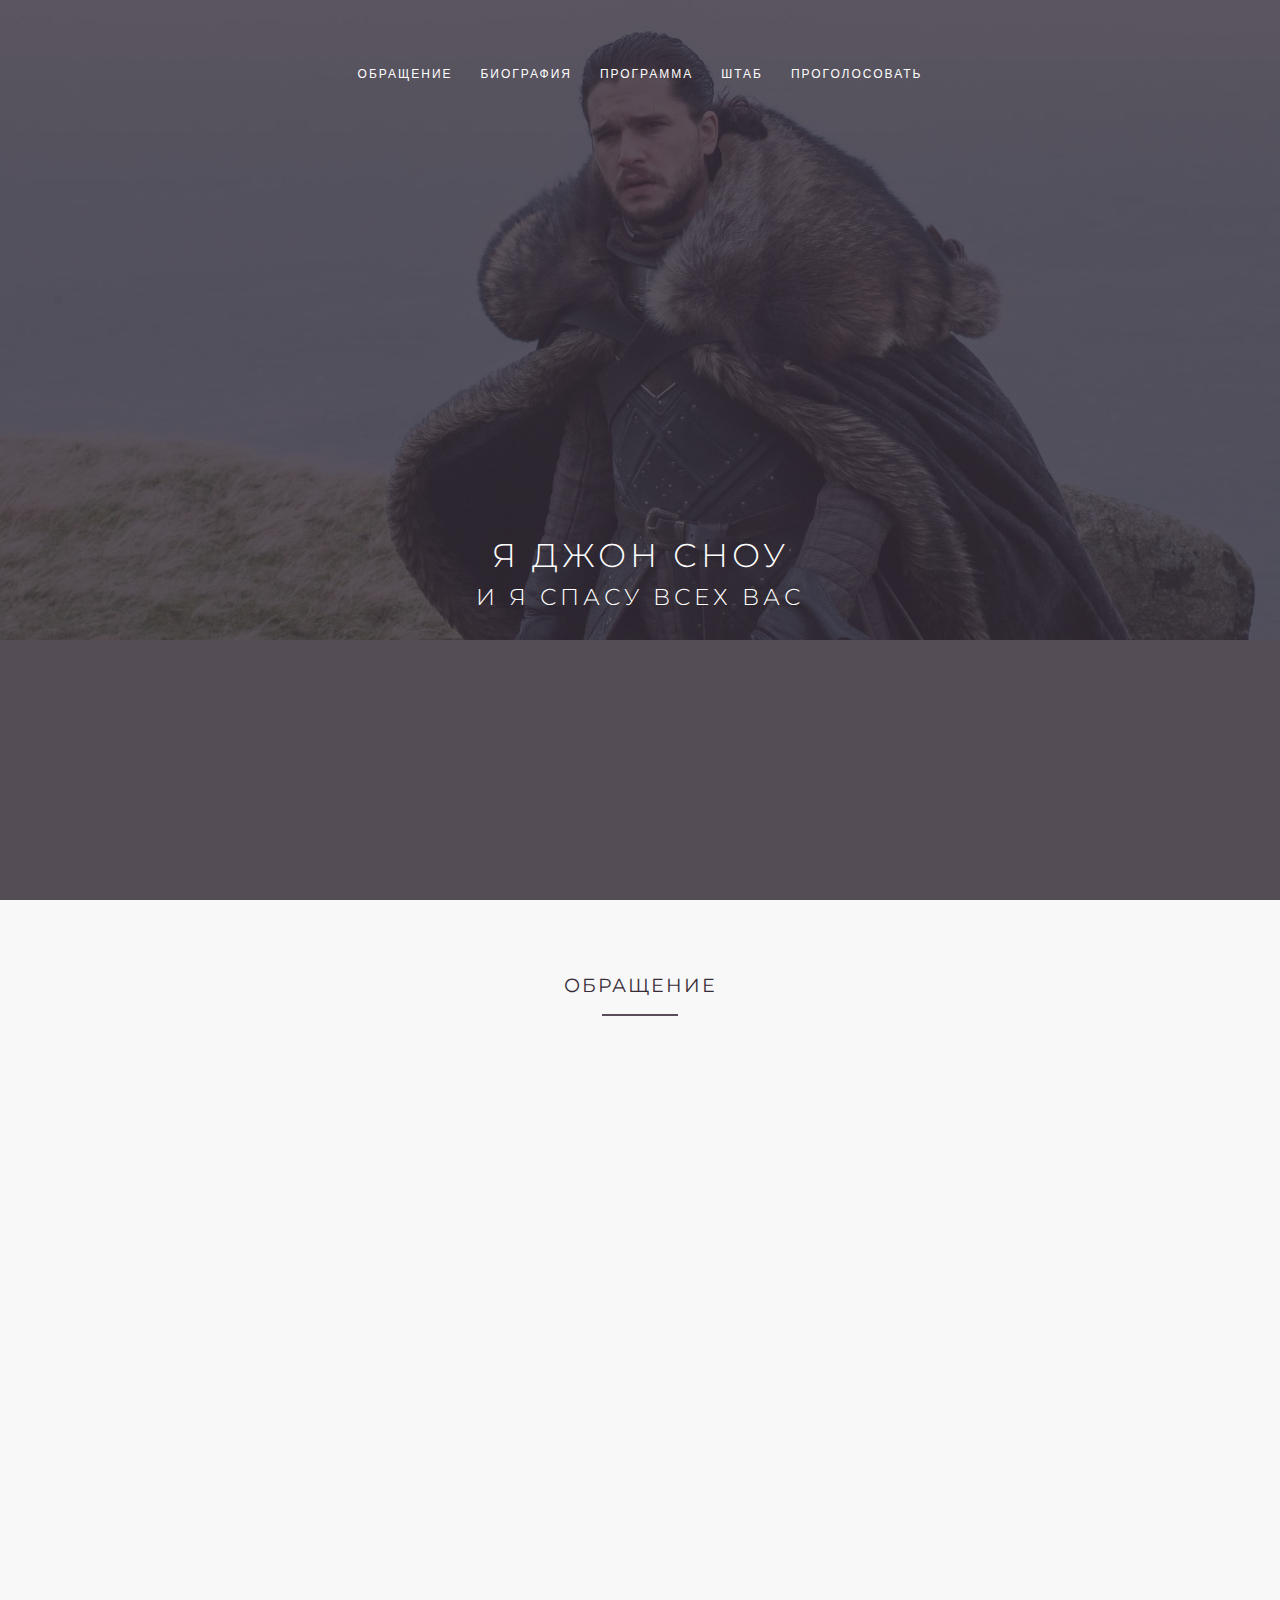
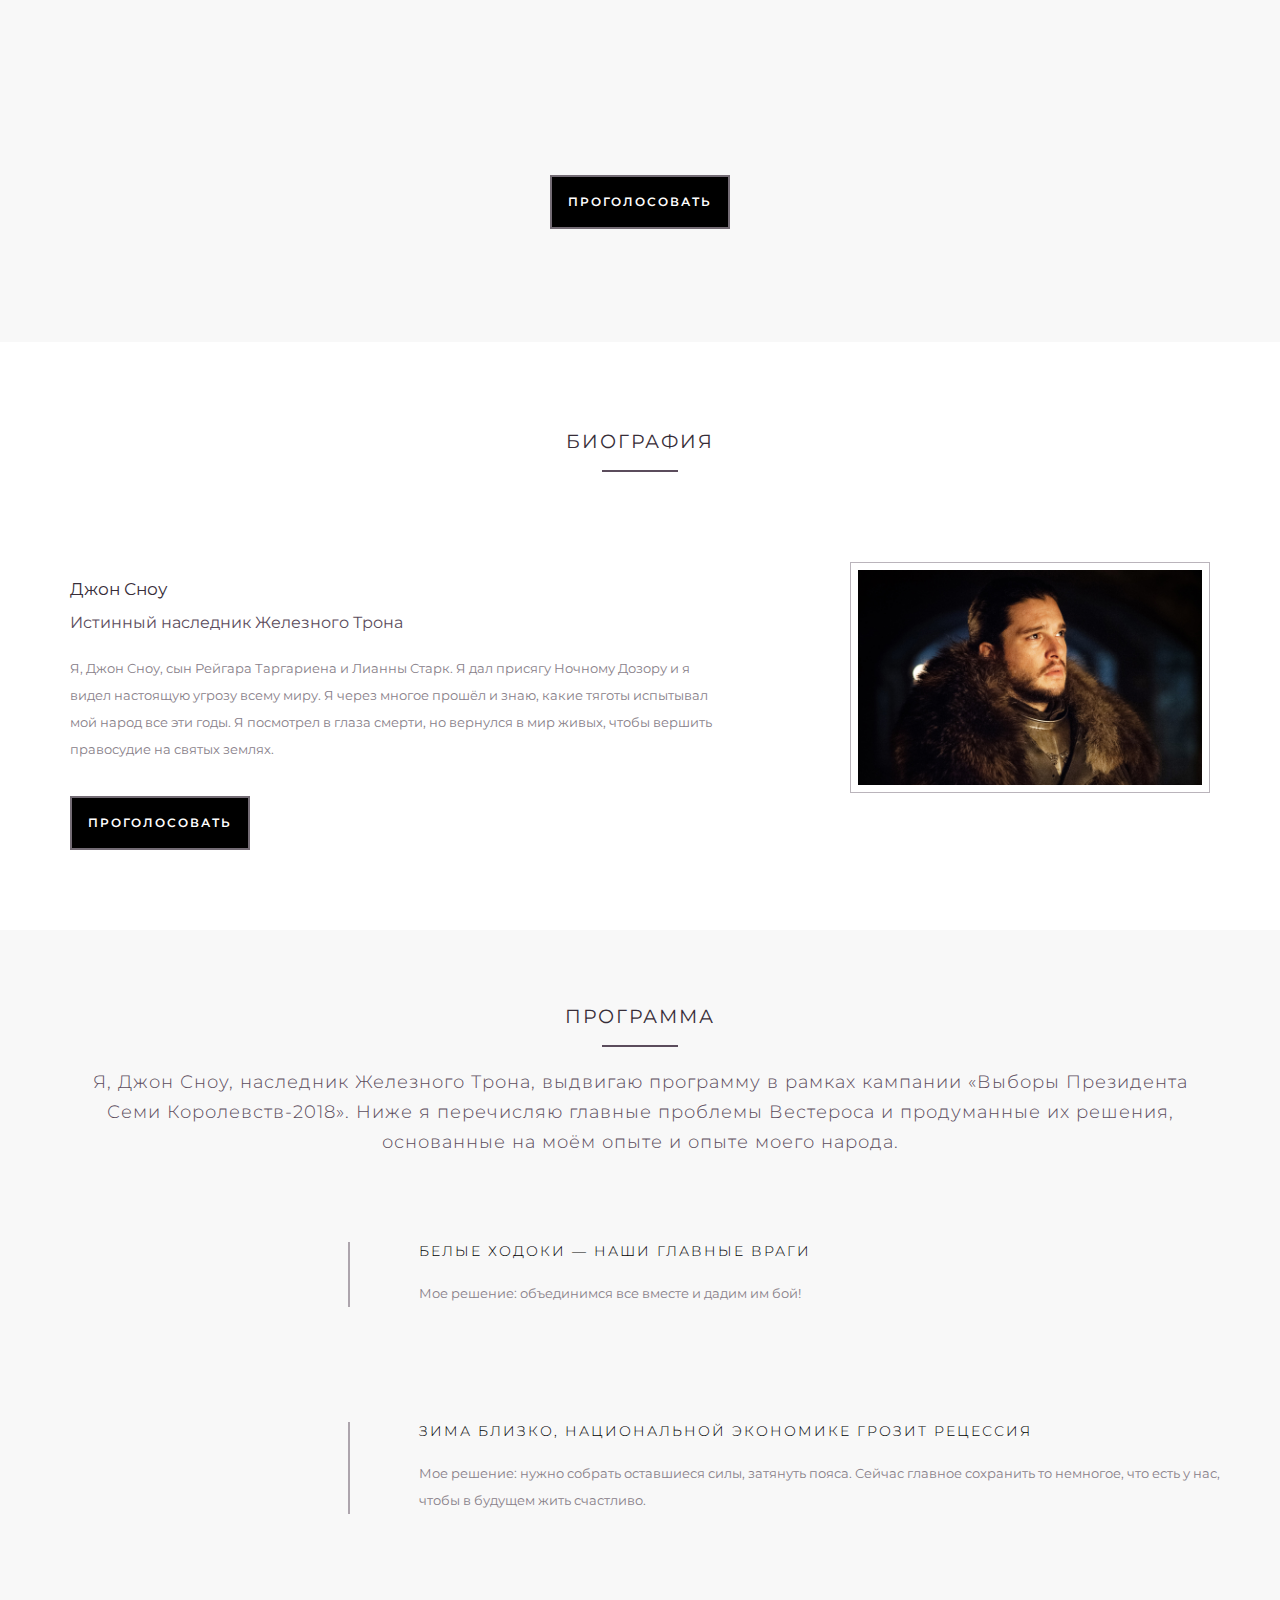
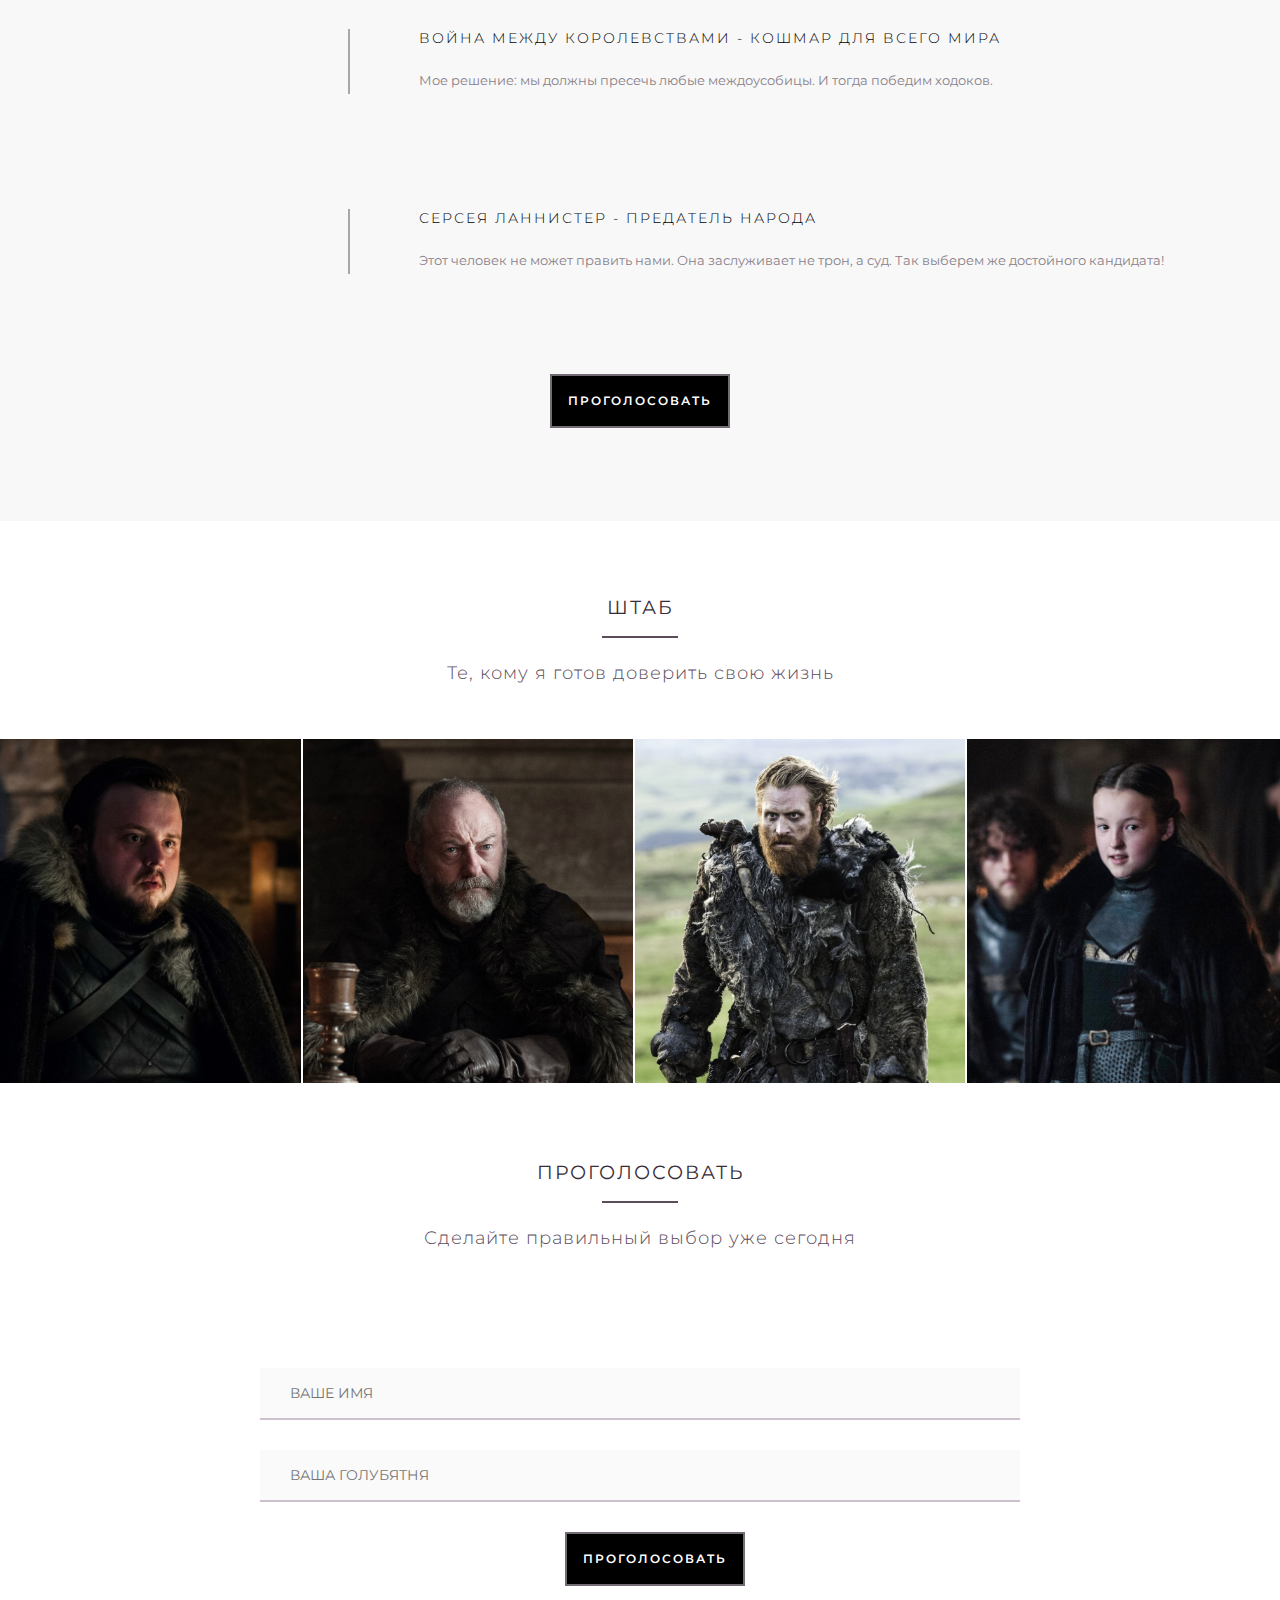
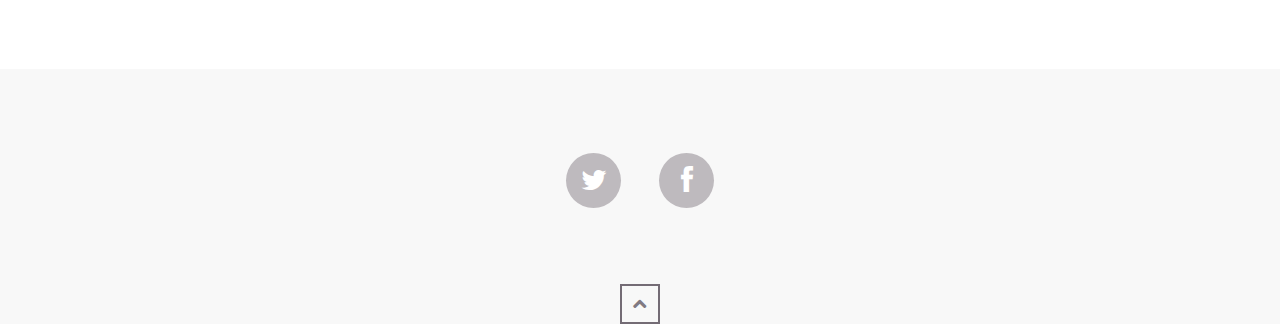
<file: index.html>
<!DOCTYPE html>
<!--[if lt IE 7 ]> <html class="ie ie6 no-js" lang="en"> <![endif]-->
<!--[if IE 7 ]>    <html class="ie ie7 no-js" lang="en"> <![endif]-->
<!--[if IE 8 ]>    <html class="ie ie8 no-js" lang="en"> <![endif]-->
<!--[if IE 9 ]>    <html class="ie ie9 no-js" lang="en"> <![endif]-->
<!--[if gt IE 9]><!--><html class="no-js" lang="en"><!--<![endif]-->
<head>
<meta charset="UTF-8" />
<meta https-equiv="X-UA-Compatible" content="IE=edge,chrome=1">
<!-- Metas Page details-->
<title>Проголосуйте за Джона Сноу!</title>
<meta name="description" content="Истинный наследник Железного трона">
<meta name="author" content="">
<!-- Mobile Specific Metas-->
<meta name="viewport" content="width=device-width, initial-scale=1.0">
<!--main style-->
<link rel="stylesheet" type="text/css" media="screen" href="css/bootstrap.min.css">
<link rel="stylesheet" type="text/css" media="screen" href="css/main.css">
<!--google font style-->
<link href='https://fonts.googleapis.com/css?family=Montserrat:400,700' rel='stylesheet' type='text/css'>
<!--font-family: 'Metrophobic', serif;-->
<link href='https://fonts.googleapis.com/css?family=Crimson+Text:400,600,400italic,600italic' rel='stylesheet' type='text/css'>
<!--font-family: 'Open Sans', sans-serif;-->
<!-- font icon css style-->
<link rel="stylesheet" href="css/font-awesome.min.css">
</head>
<body onLoad="load()" onUnload="GUnload()">
<!-- Preloader -->
<div id="preloader">
	<div id="status"></div>
</div>
<!--wrapper start-->
<div class="wrapper" id="wrapper">

<!--Header start -->
<header>
  	<!--menu start-->
    <div class="menu">
      <div class="navbar-wrapper" style="opacity: 1">
        <div class="container" >
          <div class="navwrapper">
            <div class="navbar navbar-inverse navbar-static-top">
              <div class="container">
              	<!--<div class="logo">logo</div> -->
                    <div class="navbar-header">
                     <!-- <a class="navbar-brand" href="#">Menu</a>  --></div>
                    <div class="navbar-collapse collapse">
                      <ul class="nav navbar-nav">
                        <li class="menuItem active"><a href="#skillset">Обращение</a></li>
                        <li class="menuItem"><a href="#aboutus">Биография</a></li>
                        <li class="menuItem"><a href="#experience">Программа</a></li>
                        <li class="menuItem"><a href="#ourwork">Штаб</a></li>
                        <li class="menuItem"><a href="#contact">Проголосовать</a></li>
                      </ul>
                    </div>
                </div>
              </div>
            </div>
          </div>
          <!-- End Navbar -->
        </div>
      </div>
    </div>
    <!--menu end-->
    <!--banner start-->
    <div class="banner row" id="banner">
    <div class="bannerText">
				<br></br>
				<br></br>
				<br></br>
        <h1>Я Джон Сноу</h1>
        <h1 style="font-size: 23px">И я спасу всех вас</h1>
      </div>
      <div class="col-xs-12 col-sm-12 col-md-12 col-lg-12 noPadd " style="height:100%; width: 100%">
        <!--background slide show start-->
        <div class="slide">
          <img src="images/header-image/image01.jpg" alt="image01" height="100%" width="100%"> </div>
                <!--background slide show end-->
      </div>
    </div>
    <!--banner end-->
  </header>
  <!--Header end -->

	<!--Speech start -->
  <section id="skillset" class="skillset">
  	<div class="container">
    	<div class="row">
        	<div class="col-md-12">
               <div class="heading">
                <h2>Обращение</h2>
                <h3></h3>
               </div>
          </div>
            <div class="col-md-12">
								<iframe width="100%" height="600" src="https://www.youtube.com/embed/gU0xQhxU5is" frameborder="0" allow="autoplay; encrypted-media" allowfullscreen></iframe>
								</div>
            </div>
        </div>
    </div>
		<div class="aboutus2" id="aboutus2">
				<a role="button" class="btn btn-primary btn-lg" href="#contact">Проголосовать</a></p>
				<br></br>
				<br></br>
			</div>
  </section>
  <!--Speech end -->
 <!--about us start-->
  <section class="aboutus" id="aboutus">
    <div class="container">
      <div class="row">
       <div class="col-md-12">
      	<div class="heading">
        <h2>Биография</h2>
        <h3></h3>
      </div>
      </div>
       </div>
      <div class="row">
      <div class=" col-lg-4 col-md-4 col-sm-4 col-xs-12 pull-right media"><img src="images/jhon-img.jpg" alt=""></div>
      	<div class=" col-lg-7 col-md-7 col-sm-7 col-xs-12 pull-left media">
        	<h5>Джон Сноу</h5>
            <h4>Истинный наследник Железного Трона</h4>
            <p>Я, Джон Сноу, сын Рейгара Таргариена и Лианны Старк. Я дал присягу Ночному Дозору и я видел настоящую угрозу всему миру. Я через многое прошёл и знаю, какие тяготы испытывал мой народ все эти годы. Я посмотрел в глаза смерти, но вернулся в мир живых, чтобы вершить правосудие на святых землях. </p>
<p><a role="button" class="btn btn-primary btn-lg" href="#contact">Проголосовать</a></p>
        </div>

      </div>
    </div>
  </section>
  <!--about us end-->

  <!--Work Experties start -->
  <section id="experience" class="myexperties">
  	<div class="container">
        <div class="heading">
        <h2>Программа</h2>
        <h3>Я, Джон Сноу, наследник Железного Трона, выдвигаю программу в рамках кампании «Выборы Президента Семи Королевств-2018».
					Ниже я перечисляю главные проблемы Вестероса и продуманные их решения, основанные на моём опыте и опыте моего народа.</h3>
				</div>
        <div class="row media">
        	<div class="col-xs-12 col-sm-3 col-md-3 col-lg-3">
            	<div class="expertiesico">
                	<br>
                </div>
            </div>
        	<div class="expertiesdesc col-xs-12 col-sm-9 col-md-9 col-lg-9">
            	<h4>Белые ходоки — наши главные враги</h4>
                <h5></h5>
                <p>Мое решение: объединимся все вместе и дадим им бой!</p>
            </div>
        </div>
        <div class="row media">
        	<div class="col-xs-12 col-sm-3 col-md-3 col-lg-3">
            	<div class="expertiesico">
                </div>
            </div>
        	<div class="expertiesdesc col-xs-12 col-sm-9 col-md-9 col-lg-9">
            	<h4>Зима близко, национальной экономике грозит рецессия</h4>
                <h5></h5>
                <p>Мое решение: нужно собрать оставшиеся силы, затянуть пояса. Сейчас главное сохранить то немногое, что есть у нас, чтобы в будущем жить счастливо.</p>
            </div>
        </div>
        <div class="row media">
        	<div class="col-xs-12 col-sm-3 col-md-3 col-lg-3">
            	<div class="expertiesico">
                </div>
            </div>
        	<div class="expertiesdesc col-xs-12 col-sm-9 col-md-9 col-lg-9">
            	<h4>Война между королевствами - кошмар для всего мира</h4>
                <h5></h5>
                <p>Мое решение: мы должны пресечь любые междоусобицы. И тогда победим ходоков.</p>
            </div>
        </div>
				<div class="row media">
        	<div class="col-xs-12 col-sm-3 col-md-3 col-lg-3">
            	<div class="expertiesico">
                </div>
            </div>
        	<div class="expertiesdesc col-xs-12 col-sm-9 col-md-9 col-lg-9">
            	<h4>Серсея Ланнистер - предатель народа</h4>
                <h5></h5>
                <p>Этот человек не может править нами. Она заслуживает не трон, а суд. Так выберем же достойного кандидата!</p>
            </div>
        </div>
<div class="aboutus2" id="aboutus2">
		<a role="button" class="btn btn-primary btn-lg" href="#contact">Проголосовать</a></p>
		<br></br>
		<br></br>
	</div>
</div>
  </section>
  <!--Work Experties end -->

  <!--portfolio start-->
	<section class="protfolio" id="ourwork">
    <div class="container">
        <div class="heading">
            <h2>Штаб</h2>
            <h3>Те, кому я готов доверить свою жизнь</h3>
        </div>
    </div>
    <div class="row">
      <ul class="portfolioContainer row">
      <li class="template col-xs-6 col-sm-4 col-md-3 col-lg-3">
				<div class="lightCon"> <span class="hoverBox"> <span class="smallIcon"> <a rel="lightbox-demo" href="images/projects/thumb-images/1.jpg" title="Сэмвелл Тарли • стюард Ночного Дозора" class="zoom lb lb_warsaw1"><i class="fa fa-search fa-2x"></i></a>  </span> </span> <img src="images/projects/big-images/1.jpg" alt="" > </div>
        </li>
      <li class="wordpress col-xs-6 col-sm-4 col-md-3 col-lg-3">
				<div class="lightCon"> <span class="hoverBox"> <span class="smallIcon"> <a rel="lightbox-demo" href="images/projects/thumb-images/2.jpg" title="Давос Сиворт • глава дома Сивортов" class="zoom lb lb_warsaw1"><i class="fa fa-search fa-2x"></i></a>  </span> </span> <img src="images/projects/big-images/2.jpg" alt="" > </div>
        </li>
      <li class="illustration col-xs-6 col-sm-4 col-md-3 col-lg-3">
				<div class="lightCon"> <span class="hoverBox"> <span class="smallIcon"> <a rel="lightbox-demo" href="images/projects/thumb-images/3.jpg" title="Тормунд Великанья Смерть • вождь одичалых" class="zoom lb lb_warsaw1"><i class="fa fa-search fa-2x"></i></a>  </span> </span> <img src="images/projects/big-images/3.jpg" alt="" > </div>
        </li>
      <li class="gagaga col-xs-6 col-sm-4 col-md-3 col-lg-3">
          <div class="lightCon"> <span class="hoverBox"> <span class="smallIcon"> <a rel="lightbox-demo" href="images/projects/thumb-images/4.jpg" title="Лианна Мормонт • леди Медвежьего Острова" class="zoom lb lb_warsaw1"><i class="fa fa-search fa-2x"></i></a>  </span> </span> <img src="images/projects/big-images/4.jpg" alt="" > </div>
        </li>
      </ul>
    </div>
  </section>
  <!--portfolio end-->

  <!--contact start-->
  <section class="contact" id="contact">
  <section class="contactDetails">
		<div class="container">
    <div class="heading">
        <h2>Проголосовать</h2>
        <h3>Сделайте правильный выбор уже сегодня</h3>
      </div>
      <!--contact form start-->
      <div class="row media">
        <div class="col-xs-12 col-sm-12 col-md-12 col-lg-12 conForm text-center">
        <div id="message"></div>
        <form method="post" action="php/contact.php" name="cform" id="cform">
          <input name="name" id="name" type="text" class="col-xs-12 col-sm-12 col-md-8 col-lg-8" placeholder="Ваше имя" >
          <input name="email" id="email" type="email" class=" col-xs-12 col-sm-12 col-md-8 col-lg-8 noMarr" placeholder="Ваша голубятня" >
          <div class="col-xs-12 col-sm-12 col-md-12 col-lg-12">
						<div class="aboutus" id="aboutus">
								<div class="row">
								<div class="col-lg-7 col-md-7 col-sm-7 col-xs-12">
								<a role="button" class="btn btn-primary btn-lg" href="images/kit.jpg" style="margin-left: 40em;">Проголосовать</a></p>
          <div id="simple-msg"></div>
        </form>
      </div>
      </div>
      <!--contact form end-->
    </div>
  </section>
  <!--contact end-->

  <!--footer start-->
  <section class="footer" id="footer">
    <div class="container">
      <ul>
				<li><a href="https://twitter.com/lordsnow"><i class="fa fa-twitter fa-2x"></i></a></li>
        <li><a href="https://www.facebook.com/JonSnowWatcherOnTheWall/"><i class="fa fa-facebook fa-2x"></i></a></li>
      </ul>
    </div>
    <p class="text-center"><a href="#wrapper" class="gototop"><i class="fa fa-chevron-up fa-2"></i></a></p>
  </section>
  <!--footer end-->
  </div>
<!--wrapper end-->

<!--modernizr js-->
<script type="text/javascript" src="js/modernizr.custom.26633.js"></script>
<!--jquary min js-->
<script type="text/javascript" src="js/jquery.min.js"></script>
<script src="js/bootstrap.min.js"></script>

<!--for placeholder jquery-->
<script type="text/javascript" src="js/jquery.placeholder.js"></script>

<!--for header jquery-->
<script type="text/javascript" src="js/stickUp.js"></script>
<script src="js/jquery.superslides.js" type="text/javascript" charset="utf-8"></script>
<script type="text/javascript">
jQuery(function($) {
$(document).ready( function() {
  //enabling stickUp on the '.navbar-wrapper' class
	$('.navbar-wrapper').stickUp({
		parts: {
		  0: 'skillset',
			1: 'aboutus',
		  2: 'experience',
		  3: 'ourwork',
		  4: 'contact'
		},
		itemClass: 'menuItem',
		itemHover: 'active',
		topMargin: 'auto'
		});
	});


});
</script>
<script>
	$('#banner').superslides({
	  animation: 'fade',
	  play: 5000
	});
</script>

<!--for portfolio jquery-->
<script src="js/jquery.isotope.js" type="text/javascript"></script>
<link type="text/css" rel="stylesheet" id="theme" href="css/jquery-ui-1.8.16.custom.css">
<link type="text/css" rel="stylesheet" href="css/lightbox.min.css">
<script type="text/javascript" src="js/jquery.ui.widget.min.js"></script>
<script type="text/javascript" src="js/jquery.ui.rlightbox.js"></script>

<!--contact form js-->
<script type="text/javascript" src="js/jquery.contact.js"></script>

<!--for theme custom jquery-->
<script src="js/custom.js"></script>

</body>
</html>
</file>
<file: css/main.css>
/* ------------------------------------------------------------------------------

	Template Name: designstub
	Template URI: https://www.designstub.com/
	Description: Full Screen Design Agency Template
	Author: Andy
	Author URI: https://www.designstub.com
	License: GNU General Public License version 3.0
	License URI: https://www.gnu.org/licenses/gpl-3.0.html
	Version: 1.0

	1. CSS Reset
	2. Document Setup
	3. Header Part
		3.1 Menu Style
	4. About me Style
	5. Skills Style
	6. Experience Style
	7. Education Style
	8. Portfolio Style
	9. Contact Style
	10.Footer Style
	11.Responsive style


--------------------------------------------------------------------------------/*

/*----------------------------------------------------
	1. CSS Reset
------------------------------------------------------*/
* {
	padding:0;
	margin:0;
}
html { font-size: 100%;
	-webkit-text-size-adjust: 100%;
	-ms-text-size-adjust: 100%;
	text-rendering: optimizelegibility;
}
body {
	color:#888089;
	font-family: 'Montserrat', sans-serif;
	font-weight: 400;
	position:relative;
	background:#000;
	width:100%;
	height:100%;
	overflow: scroll;
	overflow-x: hidden;
	-webkit-font-smoothing: antialiased;
}
a {
	text-decoration:none;
	color:#fff;
	outline:none;
}
img {
	max-width:100%;
}


/*----------------------------------------------------
	 2. Document Setup
------------------------------------------------------*/
.wrapper{
	width:100%;
}
.spHeight{
	padding-top:63px;
}
.wrapper.noGap {
	padding-top:0;
}
.noMar{
	margin:0 !important;
}
.noPadd{
	padding:0px !important;
}

p{
	font-size:13px;
	line-height:27px;
	font-weight:400;
	padding-bottom:33px;
	margin:0px;
}
h1, h2, h3, h4, h5, h6, .h1, .h2, .h3, .h4, .h5, .h6 {
	color:#000;
}
h1{
	font-family: 'Montserrat', sans-serif;
	font-size:33px;
	line-height:76px;
	font-weight:400;
	margin:0px;
	padding-bottom:8px;
}
h2{
	font-family: 'Montserrat', sans-serif;
	font-size:29px;
	color:#372d38;
	line-height:57px;
	padding-bottom:10px;
	font-weight:400;
	text-transform:uppercase;
	margin:0px;
}
h3{
	font-family: 'Montserrat', serif;
	;
	font-size:27px;
	line-height:30px;
	padding-bottom:10px;
	font-weight:300;
	margin:0px;
}
h4{
	font-family: 'Montserrat', sans-serif;
	font-size:21px;
	line-height:24px;
	padding-bottom:10px;
	font-weight:400;
	margin:0px;
}
h5{
	font-family: 'Montserrat', sans-serif;
	font-size:17px;
	color:#372d38;
	line-height:24px;
	padding-bottom:10px;
	font-weight:400;
	margin:0px;
}
.wrapper .media {
	margin-top:0;
}
.heading{
	text-align:center;
	padding-bottom:70px;
}
.heading .container{
	padding-top:0px !important;
	padding-bottom:0px !important;
	padding-right: 15px;
	padding-left: 15px;
}
.heading h2 {
	font-size:19px;
	line-height:40px;
	font-weight:400;
	margin-bottom:20px;
	letter-spacing:2px;
	display:inline-block;
	position:relative;
}
.heading h2:after {
	content:"";
	display:block;
	width:76px;
	height:2px;
	background:#5b4c5c;
	position:absolute;
	bottom:0;
	left:50%;
	margin-left:-38px;
}
.heading h3{
	font-size:18px;
	line-height:30px;
	color:#5b4c5c;
	padding-bottom:0;
	font-weight:300;
	text-transform:none;
	letter-spacing:1px;
}
.heading p{
	line-height:25px;
}

.topmar{
	margin-top:20px;
}

/*----------------------------------------------------
	3. Header Part
------------------------------------------------------*/
header{
	position:relative;
}
.banner{
	overflow:hidden ;
	margin:0 auto !important;
	background:#CACACA;
}
.patternOverlay {
	background:#372d38;
	position:absolute;
	top:0;
	right:0;
	width:100%;
	height:100%;
	z-index:9;
	-ms-filter:"progid:DXImageTransform.Microsoft.Alpha(Opacity=80)";
	filter: alpha(opacity=80);
	opacity: 0.8;
}

.bannerText{
	width:100%;
	position:absolute ;
	left:0;
	top:50%;
	text-align:center;
	margin-top:-35px;
	padding:0 ;
	z-index:999 ;
}
.bannerText h1{
	text-transform:uppercase;
	line-height:normal;
	font-weight:300;
	color:#fff;
	letter-spacing:4px;
}
.bannerText h3{
	color:#fff;
	font-size:19px;
	line-height:normal;
	font-weight:400;
	text-transform:none;
	margin-bottom:20px;
	letter-spacing:2px;
}

/*----------------------------------------------------
 	3.1 Menu Style
------------------------------------------------------*/
.isStuck{
    left:0px;
    width:100%;
}
.menu{
	margin-top:34px;
    left: 0;
    position: absolute;
    right: 0;
    top: 0;
    z-index: 9999;
}
.logo{
	float:left;
	background:url(../images/logo-2.png) no-repeat 0 0;
	width:123px;
	height:80px;
	font-size:0;
	line-height:0;
}
.isStuck .logo{
	background:url(../images/logo.png) no-repeat 0 0;
}
.navwrapper .container{
	padding:0;
	width:auto;
}
.navArea {
	position:relative;
}
.navbar.navbar-inverse.navbar-static-top a.closeMenu {
	width:32px;
	height:32px;
	border:1px solid #fff;
	text-align:center;
	color:#fff;
	font-weight:normal;
	position:absolute;
	right:0;
	top:20px;
	padding:0;
	margin:
	-webkit-border-radius:50%;
	-moz-border-radius:50%;
	border-radius:50%;
}
.navbar.navbar-inverse.navbar-static-top a.closeMenu:hover {
	background:none;
}
.isStuck .navbar.navbar-inverse.navbar-static-top a.closeMenu:hover{
	background:none;
}
.closeMenu i {
	font-size:14px;
	line-height:32px;
	color:#fff;
}
.isStuck .navbar.navbar-inverse.navbar-static-top a.closeMenu {
	border-color:#000;
}
.isStuck .navbar.navbar-inverse.navbar-static-top a.closeMenu i {
	color:#000;
}
.navbar-header{
	display:;
}
.nav > li > a{
	display:inline-block;
	font-size:12px;
	font-weight:200;
	letter-spacing:2px;
}
.navbar-nav > li{
	float: none;
	display: inline-block;
}
.navbar-nav{
	margin: 0 auto;
	text-align: center;
	float: none;
}

.navbar-toggle{
	margin-top:14px;
}

.navbar-wrapper {
  margin-top:0px;
  height:80px;
  position: relative;
  z-index: 15;
}
.navbar-wrapper .container{
	padding:0px;
}

.navbar-collapse{
	padding:0;
}
.navbar-collapse.in{
	max-height:100%;
}

.navbar.navbar-inverse.navbar-static-top {
  margin:0px auto;
  background:none;
  color:#c3c8d6;
  border:none;
  font-family: 'Open Sans', sans-serif;
  font-size:14px;
  font-weight:600;
  text-transform:uppercase;
}
.navbar.navbar-inverse.navbar-static-top a{
  color:#fff;
  padding:31px 16px;
  line-height:18px;
  text-align:center;
}
.navbar.navbar-inverse.navbar-static-top a:hover{
  background:none;
  color:#fff;
}
.navbar-inverse .navbar-nav>.active>a, .navbar-inverse .navbar-nav>.active>a:focus{
  background: none;
  color:#fff !important;
}
.navbar-inverse .navbar-nav>.active>a:hover {
  color:#fff;
}

.hideClass{
	display:none;
}
.isStuck .navbar-inverse .navbar-nav>.active>a, .isStuck .navbar-inverse .navbar-nav>.active>a:focus{
  background: #181a1c;
  color:#fff ;
}
.isStuck .navbar.navbar-inverse.navbar-static-top a:hover{
  background:#181a1c;
  color:#fff;
}
.isStuck .navbar.navbar-inverse.navbar-static-top a{
  color:#000;
}
.nav-icon {
	width:42px;
	height:32px;
	text-align:center;
	background:#5b4c5c;
	position:absolute;
	left:50%;
	margin-left:-21px;
	top:36px;
	z-index:999;
	-webkit-border-radius:3px;
	-moz-border-radius:3px;
	border-radius:3px;
}
.nav-icon i {
	color:#fff;
	line-height:32px;
	font-size:24px;
	font-weight:normal;
}

.stuckMenu,
.navbar-wrapper{
	-o-transition: all .5s;
    -ms-transition: all .5s;
    -moz-transition: all .5s;
    -webkit-transition: all .5s;
    transition: all .5s;

	background: transparent;
}
.isStuck{
	background:#fff ;

	-o-transition: all .5s;
    -ms-transition: all .5s;
    -moz-transition: all .5s;
    -webkit-transition: all .5s;
    transition: all .5s;
}
/*----------------------------------------------------
	4. About me Style
------------------------------------------------------*/
.aboutus{
	background:#ffffff;
	text-align:left;
}
.aboutus .container{
	padding-top:80px ;
	padding-bottom:47px ;
}
.aboutus img {
	padding:7px;
	display:block;
	border:1px solid #bab4bb;
}
.aboutus .heading p{
	padding-bottom:41px;
}
.aboutus h4 {
	font-size:16px;
	color:#5b4c5c;
	padding-bottom:20px;
}
.aboutus .btn-primary {
	border:2px solid #746c75;
	background: #000;
	line-height:30px;
	font-size:12px;
	color:#fff;
	letter-spacing:2px;
	text-transform:uppercase;
	font-weight:600;
	border-radius: 0;
}
.aboutus .btn-primary:hover {
	color:#979497;
}

.aboutus2{
	background:#f8f8f8;
	text-align:center;
}
.aboutus2 .container{
	padding-top:80px ;
	padding-bottom:47px ;
}
.aboutus2 img {
	padding:7px;
	display:block;
	border:1px solid #bab4bb;
}
.aboutus2 .heading p{
	padding-bottom:41px;
}
.aboutus2 h4 {
	font-size:16px;
	color:#5b4c5c;
	padding-bottom:20px;
}
.aboutus2 .btn-primary {
	border:2px solid #746c75;
	background: #000;
	line-height:30px;
	font-size:12px;
	color:#fff;
	letter-spacing:2px;
	text-transform:uppercase;
	font-weight:600;
	border-radius: 0;
	margin: auto;

}
.aboutus2 .btn-primary:hover {
	color:#979497;
}

/*----------------------------------------------------
	5. Skill & Expert Style
------------------------------------------------------*/
.skillset {
	background:#f8f8f8;
	display:table;
	width:100%;
}
.skillset .container{
	padding-top:66px ;
	padding-bottom:64px ;
}
.skillbar {
	position:relative;
	display:block;
	margin-bottom:53px;
	width:100%;
	background:#e2e1e2;
	height:7px;
	border-radius:3px;
	-moz-border-radius:3px;
	-webkit-border-radius:3px;
	-webkit-transition:0.4s linear;
	-moz-transition:0.4s linear;
	-ms-transition:0.4s linear;
	-o-transition:0.4s linear;
	transition:0.4s linear;
	-webkit-transition-property:width, background-color;
	-moz-transition-property:width, background-color;
	-ms-transition-property:width, background-color;
	-o-transition-property:width, background-color;
	transition-property:width, background-color;
}

.skillbar-title {
	position:absolute;
	top:-27px;
	left:0;
	font-weight:bold;
	font-size:13px;
	line-height:27px;
	text-transform:uppercase;
	letter-spacing:2px;
	color:#5b4c5c;
}

.skillbar-title span {
	display:block;
}

.skillbar-bar {
	height:7px;
	width:0px;
	background:#e88988;
}

.skill-bar-percent {
	position:absolute;
	top:-24px;
	font-size:14px;
	color:#796f7a;
	margin-left:-20px;
}

/*----------------------------------------------------
	6. Work Experience Style
------------------------------------------------------*/

.myexperties {
	background:#f8f8f8;
}
.myexperties .container{
	padding-top:67px ;
	padding-bottom:0 ;
	margin-bottom:-20px;
}
.expertiesico {
	padding:70px 63px 70px 0;
	text-align:right;
	font-family:'Crimson Text',serif;
	font-size:21px;
	line-height:24px;
	color:#5b4c5c;
	font-style:italic;
}
.expertiesdesc {
	border-left:2px solid #ada5ad;
	padding:0 0 0 69px;
	margin-bottom:100px;
}
.expertiesdesc p {
	padding-bottom:0;
}
.expertiesdesc h4 {
	font-size:14px;
	font-weight:300;
	color:#UIzards;
	line-height:normal;
	text-transform:uppercase;
	letter-spacing:2px;
}
.expertiesdesc h5 {
	font-family: 'Crimson Text', serif;
	color:#5b4c5c;
	font-size:18px;
	font-style:italic;
	font-weight:400;
}

/*----------------------------------------------------
	7. Education & Diplomas Style
------------------------------------------------------*/

.educationdiploma {
	background:#f8f8f8;
}
.educationdiploma .container{
	padding-top:65px ;
	padding-bottom:0 ;
	margin-bottom:-20px;
}


/*----------------------------------------------------
	 8. Protfolio Style
------------------------------------------------------*/
.protfolio{
	background:#fff;
	width:100%;
	overflow:hidden;
}
.protfolio .container{
	padding-top:67px ;
	padding-bottom:0 ;
}
.protfolio .heading {
	padding-bottom:50px;
}
.protfolio .protBox{
	padding-top:0 ;
	padding-bottom:0 ;
	position:relative;
}

.protfolio .heading p{
	padding-bottom:41px;
	color:#242424
}
.protfolio h4{
	font-weight:700;
}
.portfolioFilter{
	display:block;
	margin:0 auto;
	text-align: center;
}

.portfolioFilter ul{
	margin:0 auto;
	text-align:center;
	display:block;
	margin-bottom:60px;
}
.portfolioFilter ul li{
	display:inline-block;
	margin:0 -2px;
	position:relative;
}
.portfolioFilter ul li:after {
	content:"";
	display:block;
	width:1px;
	height:10px;
	background:#938b94;
	position:absolute;
	right:0;
	top:50%;
	margin-top:-5px;
}
.portfolioFilter ul li.last:after {
	background:#fff;
}
.portfolioFilter ul li a{
	padding:16px 30px;
	font-size:11px;
	line-height:15px;
	font-weight:bold;
	color:#6f6470;
	text-transform:uppercase;
	display:block;
	text-decoration:none;
	border-right:none;
	letter-spacing:2px;

	transition-duration: 0.2s;
	-webkit-transition-duration: 0.2s;
}

.portfolioFilter ul li a:hover{
	border-color:#cfcfcf;
	color:#000;

	transition-duration: 0.2s;
	-webkit-transition-duration: 0.2s;
}

.portfolioFilter ul li a.current{
	border:solid 1px #fff;
	color:#000;
}
ul.portfolioContainer{
	display:block;
	padding:0px;
	margin-bottom:0;
	list-style-type:none;
}
ul.portfolioContainer li{
	display:block;
	height:auto;
	padding:0px;
	margin:0px;
	cursor:pointer;
	border:1px solid #fff;
	width:24.8%;
}
ul.portfolioContainer li .lightCon{
	display:block;
	margin:0px;
	position:relative;
	overflow:hidden;
}
ul.portfolioContainer li img{
	 width:100% !important;
	 height:auto;
	 display:block;
}

span.hoverBox{
	visibility:hidden;
	width:100%;
	height:100%;
	position: absolute;
	left:0px;
	bottom: 0px;

	transition-duration: 0.2s;
	-webkit-transition-duration: 0.2s;

	background: rgba(76, 64, 78, 0);

}
ul.portfolioContainer li:hover span.hoverBox{
	visibility:visible;
	left:0px;
	bottom: 0px;

	background: rgba(76, 64, 78, 0.9);

	transition-duration: 0.2s;
	-webkit-transition-duration: 0.2s;
}

span.hoverBox a{
	line-height:54px;
}

span.hoverBox .smallIcon{
	width: 74x;
	margin: 0px auto;
	position: absolute;
	top: 50%;
	left: 50%;
	margin-left: -80px;
	margin-top: -37px;
}

span.hoverBox .zoom{
	visibility:hidden;
	width:74px;
	height:74px;
	border:1px solid #fff;
	color:#fff;
	position: relative;
	left:-180%;
	background:url(../images/plus-icon.png) 50% 50% no-repeat;
	margin-left:47px;
	/*top:40%;*/
	text-align:center;
	line-height:70px;
	display: block;
	float: left;

	transition-duration: 0.2s;
	-webkit-transition-duration: 0.2s;

	-webkit-border-radius: 50%;
	border-radius: 50%;
}
ul.portfolioContainer li:hover span.hoverBox .zoom{
	visibility:visible;
	left:0;
	padding-top:7px;

	transition-duration: 0.2s;
	-webkit-transition-duration: 0.2s;
}
span.hoverBox .zoom i {
	font-size:0;
	text-indent:-100000px;
}

span.hoverBox .linKed{
	visibility:hidden;
	width:54px;
	height:54px;
	background:#313131;
	color:#fff;
	position: relative;
	right:-180%;
	/*top:40%;*/
	text-align:center;
	line-height:52px;
	display: block;
	float: right;

	transition-duration: 0.2s;
	-webkit-transition-duration: 0.2s;

	-webkit-border-radius: 50%;
	border-radius: 50%;
}
ul.portfolioContainer li:hover span.hoverBox .linKed{
	visibility:visible;
	right:0%;
	padding-top:7px;

	transition-duration: 0.2s;
	-webkit-transition-duration: 0.2s;
}
.isotope-item {
    z-index: 2;
}
.isotope-hidden.isotope-item {
    pointer-events: none;
    z-index: 1;
}
.isotope,
.isotope .isotope-item {
  /* change duration value to whatever you like */

    -webkit-transition-duration: 0.8s;
    -moz-transition-duration: 0.8s;
    transition-duration: 0.8s;
}
.isotope {
    -webkit-transition-property: height, width;
    -moz-transition-property: height, width;
    transition-property: height, width;
}
.isotope .isotope-item {
	padding:0;

    -webkit-transition-property: -webkit-transform, opacity;
    -moz-transition-property: -moz-transform, opacity;
    transition-property: transform, opacity;
}


.abc{
	position: absolute;
	width: 782px;
	height: auto;
	top: 20%;
	left: 0;
	right: 0;
	z-index: 99999;
	margin: 0 auto;
}
.abc #pbImage{
	position:static !important;
}

#pbCaption{
	display:block;
	background:none !important;
}
#pbBottom{
	position: relative !important;
	left: 26.1% !important;
	bottom: 0px !important;
	width: 100% !important;
	margin-left: -26% !important;
	padding: 0px !important;
	height:80px !important;

	display: block;
	background-color: rgba(24,27,34,1);
	filter: progid:DXImageTransform.Microsoft.Gradient(GradientType=0, StartColorStr=#B0000000, EndColorStr=#B0000000);
}
#pbCloseBtn{
	position:absolute !important;
}

/*----------------------------------------------------
	9. Contact Style
------------------------------------------------------*/

.contact{
	background:#f8f8f8;
}
.contact .container{
	padding-top:75px;
	padding-bottom:0;
}
.mapArea{
	height:462px;
	overflow:hidden;
	width:100%;
	margin:0;
	background:#3b323c;
}
.mapArea iframe{
	width:100%;
	height:100%;
}
#map img { max-width: none; }


.contactDetails{
	background:#fff;
}
.contactDetails .container{
	padding-top:69px ;
	padding-bottom:50px ;
	text-align:center;
}

.conForm input,
.conForm textarea {
	float:none;
	display:inline-block;
}
.conForm input{
	background:#fafafa;
	border-bottom:solid 2px #ccc1cd !important;
	color:#805183;
	text-transform:uppercase;
	padding:15px 30px;
	border:none;
	margin-bottom:30px;
	outline:none;
}

.conForm textarea{
	background:#fafafa;
	color:#805183;
	text-transform:uppercase;
	border-bottom:solid 2px #ccc1cd !important;
	padding:15px 30px;
	border:none;
	margin-bottom:40px;
	outline:none;
	height:185px;
}

.conForm .submitBnt{
	background:none;
	font-family: 'Montserrat', sans-serif;
	color:#372d38;
	font-size:12px;
	letter-spacing:2px;
	text-transform:uppercase;
	font-weight:400;
	text-align:center;
	margin:0px;
	border:2px solid #746c75 !important;
	padding:0;
	width:322px;
	height:52px;
}
.conForm .submitBnt:hover{
	color:#000;
}

.textGroup{
	position:relative !important;
	display: inline-block;
	padding-left:0px !important;
}

#success_page{
	color: #00bdbd;
	font-weight: 500;
}
.error_message{
	color: #ff675f;
	padding-bottom: 15px;
	font-weight: 500;
}
#success_page h3{
	font-size:17px;
	color: #00bdbd;
}


.contactInfo{
	background:#101010 url(../images/contact-bg.jpg) repeat 0 0 fixed;
	text-align:center;
	padding:94px 0 35px;
	position:relative;
}
.contactInfo:after {
	content: '';
	position: absolute;
	width: 100%;
	height: 100%;
	top: 0px;
	left: 0px;
	z-index: 1;
	background: rgba(0, 0, 0, 0.7);
}
.contactInfo .container{
	position:relative;
	z-index:2;
}

#message {
	margin-bottom:30px;
}
.cinfoBox{
	padding-bottom:40px;
}
.cinfoBox span.infoIcon{
	display:block;
	border:solid 2px #fff;
	margin:0 auto;
	margin-bottom:40px;
	font-size:60px;
	line-height:145px;
	width:150px;
	height:150px;

	-webkit-border-radius: 50%;
    border-radius: 50%;
}
.cinfoBox p{
	font-weight:600;
	font-size:14px;
	color:#fff;
	padding-bottom:0px;
}
.cinfoBox p a{
	color:#fff;
	text-decoration:none;
}
.cinfoBox p a:hover{
	color:#ff554e;
}

/*----------------------------------------------------
	 10. Footer Style
------------------------------------------------------*/
.footer{
	background:#f8f8f8;
}
.footer .container{
	padding:84px 0 0;
}

.footer ul{
	margin:0 auto;
	margin-bottom:62px;
	text-align:center;
	list-style-type:none;
}
.footer ul li{
	display:inline-block;
	text-align:center;
	background:#bebabe;
	color:#ffffff;
	line-height:55px;
	margin:0 17px 14px;
	width:55px !important;
	height:55px !important;

	-webkit-border-radius: 50%;
    border-radius: 50%;
}
.footer ul li:hover{
	background:#1d1d1d ;
}
.footer ul li:hover	a{
	color:#fff;
}

.footer ul li a{
	color:#fff;
	width:42px !important;
	height:42px !important;
}
.footer ul li a i{
	line-height:55px !important;
	color:#fff;
}

.footer p{
	color:#8c9099;
	font-size:15px;
	line-height:24px;
	font-weight:300;
	text-align:center;
}
.footer p:last-child{
	padding-bottom:0px;
}
.gototop {
	display:inline-block;
	width:40px;
	height:40px;
	border:2px solid #746c75;
}
.gototop i {
	color:#817a82;
	line-height:35px;
}

/* Preloader */
#preloader {
	position:fixed;
	top:0;
	left:0;
	right:0;
	bottom:0;
	background-color:#fff; /* change if the mask should have another color then white */
	z-index:9999999999; /* makes sure it stays on top */
}

#status {
	width:200px;
	height:200px;
	color:#fff;
	position:absolute;
	left:50%; /* centers the loading animation horizontally one the screen */
	top:50%; /* centers the loading animation vertically one the screen */
	background-image:url(../images/preloader.gif); /* path to your loading animation */
	background-repeat:no-repeat;
	background-position:center;
	margin:-100px 0 0 -100px; /* is width and height divided by two */
}
#status p{text-align:center;}




/*---------------------------------------------------------------------------------
	 11. Responsive style
-------------------------------------------------------------------------------*/

@media screen and (min-width: 1200px) {
	.workYear{
		width:140px;
		height:140px;
		padding-top:50px;
	}

	.education .workYear{
		padding-top:58px;
	}
}


@media screen and (max-width: 991px) {

	.bannerText h1{
		font-size:65px;
		line-height:71px;
	}
	.bannerText h2{
		font-size:28px;
	}
	.proPic{
		text-align:center;
	}

	.navbar-inverse .navbar-toggle .icon-bar{
		background:#000;
	}
	.navbar-inverse .navbar-toggle:hover .icon-bar,
	.navbar-inverse .navbar-toggle.active .icon-bar{
		background:#fff;
	}
	.navbar-inverse .navbar-toggle.active {
		background-color:#11141c;
	}
}




@media screen and (max-width: 810px) {
	body{
		min-height:700px;
	}
	#header h3{
		font-size: 38px;
	}
	#header h3 span{
		font-size: 16px;
	}

	.abc{
		width:100%;
	}
	.navArea {
		float:none;
	}



}


@media screen and (min-width: 768px) {
	.conForm input.col-sm-6 {
		width: 48.5%;
	}
	.conForm input.col-lg-6 {
		width: 48.5%;
	}
	.navbar.navbar-inverse.navbar-static-top a {
		padding-left:12px;
		padding-right:12px;
	}
	.navbar.navbar-inverse.navbar-static-top a.closeMenu {
		width:28px;
		height:28px;
		top:25px;
	}
	.closeMenu i {
		line-height:25px;
	}
}


@media screen and (max-width: 767px) {
	.navbar-wrapper .container,
	.navwrapper .container{
		width:100%;
	}
		.navbar-nav{
		position: absolute;
		width: 100%;
		left: 0;
		color:#fff;
		background:#181a1c;
		text-align:center;
	}
	.nav > li > a {
		display:block;
	}
	.navbar.navbar-inverse.navbar-static-top a:hover{
		background:none;
	}

	.navbar-nav > li{
		float:none;
		display:block;
	}
	.navbar-nav > li> a{
		padding:15px 0 !important;
		color:#fff !important;
	}
	.navbar-nav > li> a:hover{
		background:#000 !important;
	}

	ul.portfolioContainer li.col-xs-6{
		width:49%;
		min-height: 85px;
	}
	.navbar-toggle {
		margin-top: 23px;
	}
	.navbar .container{
		padding:0;
	}
	.isStuck.navbar-wrapper .navArea{
		display:block;
	}
	.navbar-header .navbar-brand{
		float:right;
	}


}


@media screen and (max-width: 767px) {
	.navbar-header{
		display:none;
	}
	.isStuck .navbar-header{
		display:block;
	}
	.workYear{
		margin:0 auto;
	}
	.workDetails .rightArea{
		border-left:none;
	}
	.arrowpart{
		float:none;
		width:100%;
		height:40px;
		background:url(../images/arrow-top.png) no-repeat 50% 100%;
	}
	.education .arrowpart{
		background:url(../images/arrow-top-light.png) no-repeat 50% 100%;
	}
	.exCon{
		margin-left:0px;
	}
	/*.stuckMenu .closeMenu {
		display:none;
		left:10px;
		top:24px !important;
		right:inherit;
	}*/
	.closeMenu,
	.nav-icon{
		display:none;
	}
	.navbar-nav > li {
		display:block;
	}
	ul.navbar-nav li a{
		display:block;
	}
	.navbar.navbar-inverse.navbar-static-top a {
		padding:10px 0;
	}
	.about{
		border-right:none;
		border-bottom:solid 1px #dbdbdb
	}
	.about:nth-child(3n+3){
		border-bottom:none;
	}
	.media {
		text-align:center;
	}
	.experdate {
		margin:0 auto 40px;
	}
	.conForm .submitBnt {
		width:100%;
	}
}


@media screen and (max-width: 650px) {

	#wrapper{
		top: 200px !important;
	}
	.heading {
		padding-bottom:40px;
	}
	.upbox{
		transform: translate(0px, -70px);
		-ms-transform: translate(0px, -70px); /* IE 9 */
		-webkit-transform: translate(0px, -70px); /* Safari and Chrome */
	}
	.bannerText {
		padding-top:15px;
		padding-bottom:15px;
	}
	.bannerText h1 {
		font-size: 42px;
		line-height: 48px;
	}
	.bannerText h3 {
		font-size: 28px;
		line-height: normal;
	}
	.bannerText h2 {
		font-size: 18px;
		line-height:24px;
	}
	.aboutus h3 {
		padding-top:20px;
	}
	.expertiesico {
		padding:0;
		border:none;
		text-align:center;
		margin-bottom:30px;
	}
	.expertiesdesc {
		padding:0;
		margin-bottom:50px;
	}
	.skillbar:last-child {
		margin-bottom:0;
	}


}


@media screen and (max-width: 480px) {
	.bannerText h1 {
		font-size:32px;
	}
	.bannerText h3 {
		font-size:20px;
	}
	.bannerText p {
		font-size:15px;
		padding-bottom:20px;
	}

}


@media screen and (max-width: 400px) {
	#loopedSlider, #newsSlider{
		min-height: 650px;
		height: 100%;
	}
	ul.slides{
		min-height: 600px;
		height: 100%;
	}

	.item{
		width: 19%;
	}
	.item p {
		font-size: 36px;
	}

	.ourservice img{
		width:100%;
	}

	ul.portfolioContainer li.col-xs-6{
		width:100%;
	}

	.bntDownload{
		font-size: 13px;
		padding: 16px 14px;
	}

	.conForm textarea{
		margin-bottom:20px;
	}
	.textGroup{
		display:block;
		padding:0 0 40px 0;
	}

	.nameError,
	.emailError{
		left:0px;
		top:0px;

	}
}
</file>
